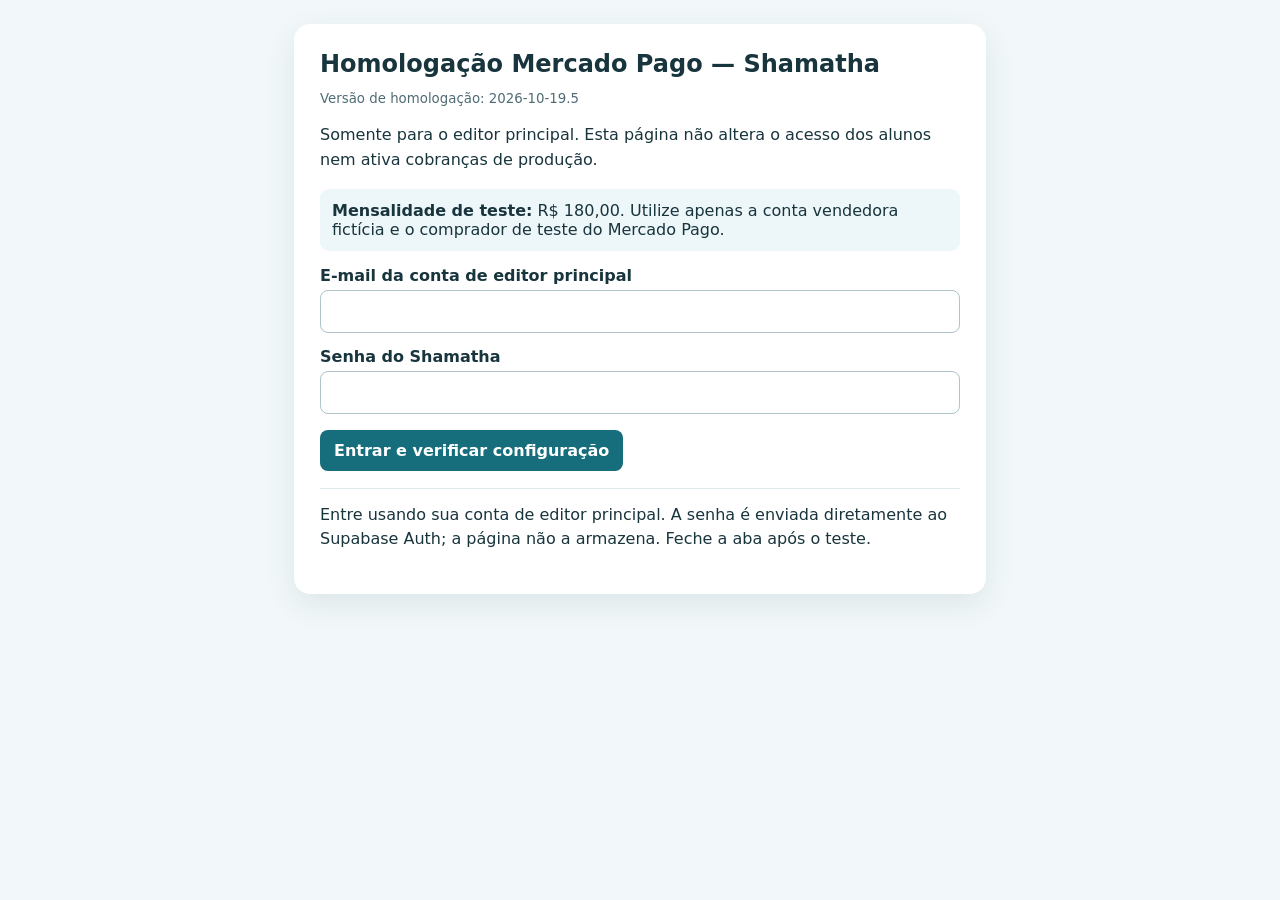
<file: billing-sandbox.html>
<!doctype html>
<html lang="pt-BR">
<head>
<meta charset="utf-8">
<meta name="viewport" content="width=device-width, initial-scale=1">
<meta name="robots" content="noindex,nofollow,noarchive">
<meta http-equiv="Content-Security-Policy" content="default-src 'none'; script-src 'unsafe-inline'; style-src 'unsafe-inline'; connect-src https://zglitbtwzntpchzhrdcy.supabase.co; base-uri 'none'; form-action 'none'; object-src 'none'">
<title>Shamatha — Homologação de Assinaturas</title>
<style>
:root {font-family:system-ui,-apple-system,sans-serif;color:#18343d;background:#f2f8f9}
body {margin:0;padding:24px 12px}
main {max-width:640px;margin:0 auto;background:#fff;padding:26px;border-radius:16px;box-shadow:0 10px 30px #163c4719}
h1 {font-size:1.5rem;margin:0 0 10px}
p {line-height:1.55}
small {color:#4f6c75}
label {font-weight:600;display:block;margin-top:14px}
input[type=email],input[type=password],input[type=text] {margin-top:5px;box-sizing:border-box;width:100%;padding:11px;font:inherit;border:1px solid #afc4cb;border-radius:8px}
button {margin-top:16px;cursor:pointer;border-radius:8px;padding:11px 14px;border:0;background:#166d7b;color:white;font:inherit;font-weight:600}
button:disabled {opacity:.6;cursor:wait}
.notice {background:#edf6f8;padding:12px;border-radius:9px;margin:15px 0}
#status {white-space:pre-wrap;overflow-wrap:anywhere;border-top:1px solid #dfe9eb;padding-top:14px;margin-top:17px}
#checkoutLink {display:inline-block;margin-top:12px;font-weight:600}
.hidden {display:none}
</style>
</head>
<body><main>
<h1>Homologação Mercado Pago — Shamatha</h1>
<small>Versão de homologação: 2026-10-19.5</small>
<p>Somente para o editor principal. Esta página não altera o acesso dos alunos nem ativa cobranças de produção.</p>
<div class="notice"><strong>Mensalidade de teste:</strong> R$ 180,00. Utilize apenas a conta vendedora fictícia e o comprador de teste do Mercado Pago.</div>
<form id="login">
<label>E-mail da conta de editor principal<input id="email" type="email" autocomplete="username" required></label>
<label>Senha do Shamatha<input id="password" type="password" autocomplete="current-password" required></label>
<button id="loginBtn" type="submit">Entrar e verificar configuração</button>
</form>
<section id="verified" class="hidden">
<p id="sellerInfo"></p>
<p id="flagInfo"></p>
<div id="subscriptionSummary" class="notice" role="status" style="white-space:pre-line"><strong>RESULTADO DA ASSINATURA DE TESTE</strong>
Aguardando consulta autenticada ao Mercado Pago.</div>
<button id="recheck" type="button">Verificar novamente</button>
<button id="reconcile" type="button">Conciliar faturas de teste no Supabase</button>
<p id="reconcileResult" class="notice" role="status">A conciliação não foi executada nesta sessão. Esta ação apenas verifica e registra cobranças da conta fictícia; não libera alunos.</p>
<form id="checkout" class="hidden">
<label>ID da conta VENDEDOR DE TESTE<input id="sellerId" type="text" inputmode="numeric" pattern="[0-9]+" required></label>
<small>Confira o ID da conta fictícia vendedora em Mercado Pago Developers → Contas de teste. O ID deve coincidir com o verificado pelo servidor.</small>
<label>E-mail do COMPRADOR DE TESTE<input id="buyer" type="email" required placeholder="test_user_1234@testuser.com"></label>
<label><input id="confirm" type="checkbox" required> Confirmo que comprador e vendedor são contas fictícias, sem dados reais.</label>
<button id="submit" type="submit">Gerar assinatura de teste de R$ 180,00</button>
</form>
</section>
<p id="status" role="status" aria-live="polite">Entre usando sua conta de editor principal. A senha é enviada diretamente ao Supabase Auth; a página não a armazena. Feche a aba após o teste.</p>
<div id="linkWrap" class="hidden"><a id="checkoutLink" target="_blank" rel="noopener noreferrer">Abrir checkout fictício no Mercado Pago</a></div>
</main>
<script>
(function(){
"use strict";
const base='https://zglitbtwzntpchzhrdcy.supabase.co';
const publicKey="sb_publishable_wgHuzRlFXt2eorcdLHnx7w_8TcAx6EP";
const byId=id=>document.getElementById(id);
const status=byId("status");
let token="";
let currentSellerId="";
const endpoint=base+"/functions/v1/shamatha-mp-sandbox";
const reconcileEndpoint=base+"/functions/v1/shamatha-mp-sandbox-reconcile";
function message(value){status.textContent=value;}
async function api(method,body){
 if(!token)throw new Error("Sessão do editor ausente.");
 const response=await fetch(endpoint,{
   method,
   headers:{"Authorization":"Bearer "+token,"apikey":publicKey,"Content-Type":"application/json"},
   ...(body?{body:JSON.stringify(body)}:{})
 });
 const data=await response.json().catch(()=>({}));
 if(!response.ok)throw new Error(data.error||"HTTP "+response.status);
 return data;
}
async function check(){
 const data=await api("GET");
 currentSellerId=String(data.sellerId||"");
 byId("sellerId").value=currentSellerId;
 byId("sellerInfo").textContent=data.tokenConfigured
   ? (data.sellerLookupOk?"Credencial recebida. ID do vendedor identificado pelo Mercado Pago: "+currentSellerId:
      "Credencial cadastrada, mas o Mercado Pago não pôde identificar o vendedor.")
   : "Credencial do vendedor ainda não disponível no Supabase.";
 byId("flagInfo").textContent=data.creationFlagOn
   ? "Criação de testes: habilitada para o editor principal."
   : "Criação de testes: DESABILITADA. Altere SHAMATHA_MP_SANDBOX_CREATE_ENABLED para true somente após confirmar o vendedor fictício.";
 const box=byId("subscriptionSummary");
 const state=data.inspection;
 box.classList.remove("hidden");
 if(!state){
   box.textContent="RESULTADO DA ASSINATURA DE TESTE\nO servidor não retornou o campo de consulta (inspection). A assinatura anteriormente criada permanece no banco. Informe esta mensagem para diagnóstico.";
 } else if(state.found===false){
   box.textContent="RESULTADO DA ASSINATURA DE TESTE\nA função não encontrou tentativa vinculada a este editor. A assinatura de teste registrada anteriormente permanece no banco. Informe esta mensagem para diagnóstico.";
 } else if(state.found){
   const statuses={pending:"Pendente",authorized:"Autorizada",paused:"Pausada",cancelled:"Cancelada"};
   const name=statuses[state.remoteStatus]||state.remoteStatus||"Não identificado";
   const invoiceInfo=state.invoiceQueryAvailable
     ? state.invoices.length+" fatura(s) localizada(s)."
     : "Consulta de faturas indisponível (não significa ausência de pagamento).";
   const paymentInfo=state.approvedPaymentVerified
     ? "Pagamento aprovado e confirmado pela API do Mercado Pago (homologação)."
     : "Nenhum pagamento aprovado foi confirmado nesta consulta.";
   box.textContent="RESULTADO DA ASSINATURA DE TESTE\n"+
     "Estado no Mercado Pago: "+name+"\n"+
     "ID: "+(state.subscriptionId||"indisponível")+"\n"+
     "Faturas: "+invoiceInfo+"\n"+
     "Pagamento: "+paymentInfo+"\n"+
     "Acesso dos alunos: não alterado.";
 }
 byId("checkout").classList.toggle("hidden",!data.enabled);
 byId("verified").classList.remove("hidden");
 if(state?.found) {
   if(state.approvedPaymentVerified){
     message("Pagamento confirmado pela API do Mercado Pago. Esta foi apenas uma consulta: nenhuma nova assinatura ou alteração de acesso foi efetuada.");
   } else if(!state.invoiceQueryAvailable){
     message("Assinatura localizada, mas a consulta de faturas está indisponível. Não é possível confirmar o pagamento por enquanto. Nenhuma nova assinatura foi criada.");
   } else {
     message("Assinatura localizada: "+(state.remoteStatus||"estado não identificado")+". O pagamento aprovado ainda não foi confirmado nesta consulta. Confira os detalhes acima. Nenhuma nova assinatura foi criada.");
   }
 } else {
   message("Consulta concluída. Confira a seção RESULTADO DA ASSINATURA DE TESTE acima; ela indicará se a informação não foi encontrada ou não veio do servidor.");
 }
}
byId("login").addEventListener("submit",async function(ev){
 ev.preventDefault();
 byId("loginBtn").disabled=true;
 message("Validando sua conta no Supabase…");
 try{
   const email=byId("email").value.trim(), password=byId("password").value;
   const response=await fetch(base+"/auth/v1/token?grant_type=password",{
     method:"POST",headers:{"apikey":publicKey,"Content-Type":"application/json"},
     body:JSON.stringify({email,password})
   });
   byId("password").value="";
   const data=await response.json().catch(()=>({}));
   if(!response.ok||!data.access_token)throw new Error("Não foi possível autenticar. Verifique o e-mail e a senha.");
   token=data.access_token;
   await check();
   byId("login").classList.add("hidden");
 }catch(err){token="";message(err.message||"Falha de autenticação.");}
 finally{byId("loginBtn").disabled=false;byId("password").value="";}
});
byId("recheck").addEventListener("click",async function(){
 byId("recheck").disabled=true;
 try{await check();}catch(err){message(err.message||"Falha na verificação.");}
 finally{byId("recheck").disabled=false;}
});
byId("reconcile").addEventListener("click",async function(){
 const button=byId("reconcile");
 button.disabled=true;
 const display=byId("reconcileResult");
 display.textContent="Consultando assinatura, faturas e pagamentos na API do Mercado Pago…";
 try {
   if(!token)throw new Error("Entre como editor principal antes de conciliar.");
   const response=await fetch(reconcileEndpoint,{
     method:"POST",
     headers:{"Authorization":"Bearer "+token,"apikey":publicKey,"Content-Type":"application/json"},
     body:JSON.stringify({mode:"sandbox-reconcile"})
   });
   const data=await response.json().catch(()=>({}));
   if(!response.ok)throw new Error(data.error||"HTTP "+response.status);
   const item=Array.isArray(data.results)?data.results[0]:null;
   if(!item){display.textContent="Nenhuma tentativa de assinatura fictícia para conciliar.";return;}
   display.textContent="Conciliação concluída. "+
     "Assinatura: "+item.subscriptionStatus+". "+
     "Faturas registradas/verificadas: "+item.observedInvoices+". "+
     "Pagamentos aprovados confirmados: "+item.approvedPaymentsVerified+". "+
     "Dados gravados apenas na tabela privada de homologação. "+
     "Nenhuma alteração no acesso dos alunos.";
   const evidence=item.cycleEvidence;
   if(evidence && typeof evidence==="object"){
     const dates=Array.isArray(evidence.invoiceDates)?evidence.invoiceDates:[];
     const rows=[
       ["Assinatura criada em",evidence.subscriptionCreatedAt],
       ["Próxima cobrança informada pelo Mercado Pago",evidence.providerNextPaymentAt],
       ["Início configurado da recorrência",evidence.recurringStartAt],
       ["Fim configurado da recorrência",evidence.recurringEndAt]
     ];
     for(const d of dates){
       rows.push(["Fatura — data do débito",d?.debitAt]);
       rows.push(["Fatura — aprovação",d?.approvedAt]);
     }
     const lines=rows.map(([label,value])=>label+": "+(value||"não informado"));
     display.textContent+="\n\nDATAS INFORMADAS PELO PROVEDOR (somente diagnóstico):\n"+
       lines.join("\n")+
       "\nATENÇÃO: essas datas ainda NÃO comprovam automaticamente o fim do período pago. "+
       "Nenhum acesso é concedido por esta consulta.";
     display.style.whiteSpace="pre-line";
   }
   await check();
 }catch(err){
   display.textContent="Conciliação não concluída: "+(err.message||"erro desconhecido")+
     ". Nenhuma nova cobrança foi criada.";
 }finally{button.disabled=false;}
});
byId("checkout").addEventListener("submit",async function(ev){
 ev.preventDefault();
 const sellerId=byId("sellerId").value.trim();
 if(!currentSellerId||sellerId!==currentSellerId){message("ID do vendedor não corresponde à conta verificada. Nenhuma assinatura criada.");return;}
 const payerEmail=byId("buyer").value.trim().toLowerCase();
 if(!/^[a-z0-9._%+\-]+@testuser\.com$/.test(payerEmail)){message("Use o e-mail @testuser.com do comprador fictício.");return;}
 byId("submit").disabled=true;byId("linkWrap").classList.add("hidden");
 message("Solicitando uma única assinatura de teste…");
 try{
   const data=await api("POST",{mode:"sandbox",payerEmail,expectedSellerId:sellerId});
   const checkoutUrl=new URL(data.checkoutUrl);
   if(checkoutUrl.protocol!=="https:"||!/(^|\.)mercadopago\.(com|com\.br|com\.ar|com\.mx|com\.uy)$/.test(checkoutUrl.hostname))throw new Error("Link de checkout inesperado.");
   const a=byId("checkoutLink");
   a.href=checkoutUrl.href;
   byId("linkWrap").classList.remove("hidden");
   message("Assinatura fictícia registrada. Abra o link em sessão de navegador da conta COMPRADOR de teste. Não use cartão real.");
 }catch(err){message(err.message||"Erro ao preparar assinatura fictícia.");}
 finally{byId("submit").disabled=false;}
});
})();
</script>
</body></html>
</file>
